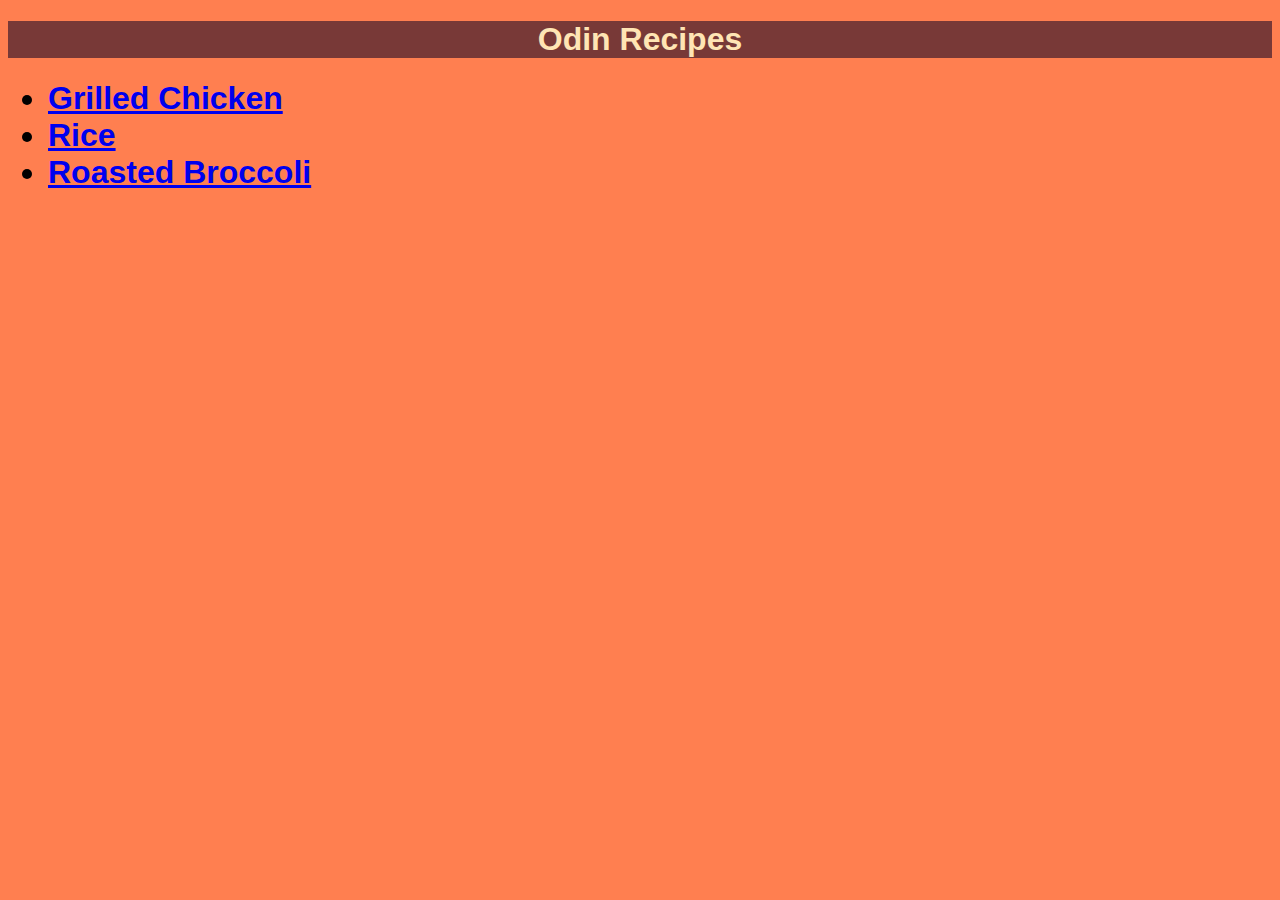
<file: index.html>
<!DOCTYPE html>
<html lang="en">
<head>
    <meta charset="UTF-8">
    <meta http-equiv="X-UA-Compatible" content="IE=edge">
    <meta name="viewport" content="width=device-width, initial-scale=1.0">
    <title>Odin Recipes</title>
    <link rel="stylesheet" href="styles.css">
</head>
<body class="body">
    <h1 class="title">Odin Recipes</h1>
    <ul>
        <li class="ulist"><a href="./recipes/grilledChicken.html">Grilled Chicken</a></li>
        <li class="ulist"><a href="./recipes/rice.html">Rice</a></li>
        <li class="ulist"><a href="./recipes/roastedBroccoli.html">Roasted Broccoli</a></li>
    </ul>
</body>
</html>
</file>
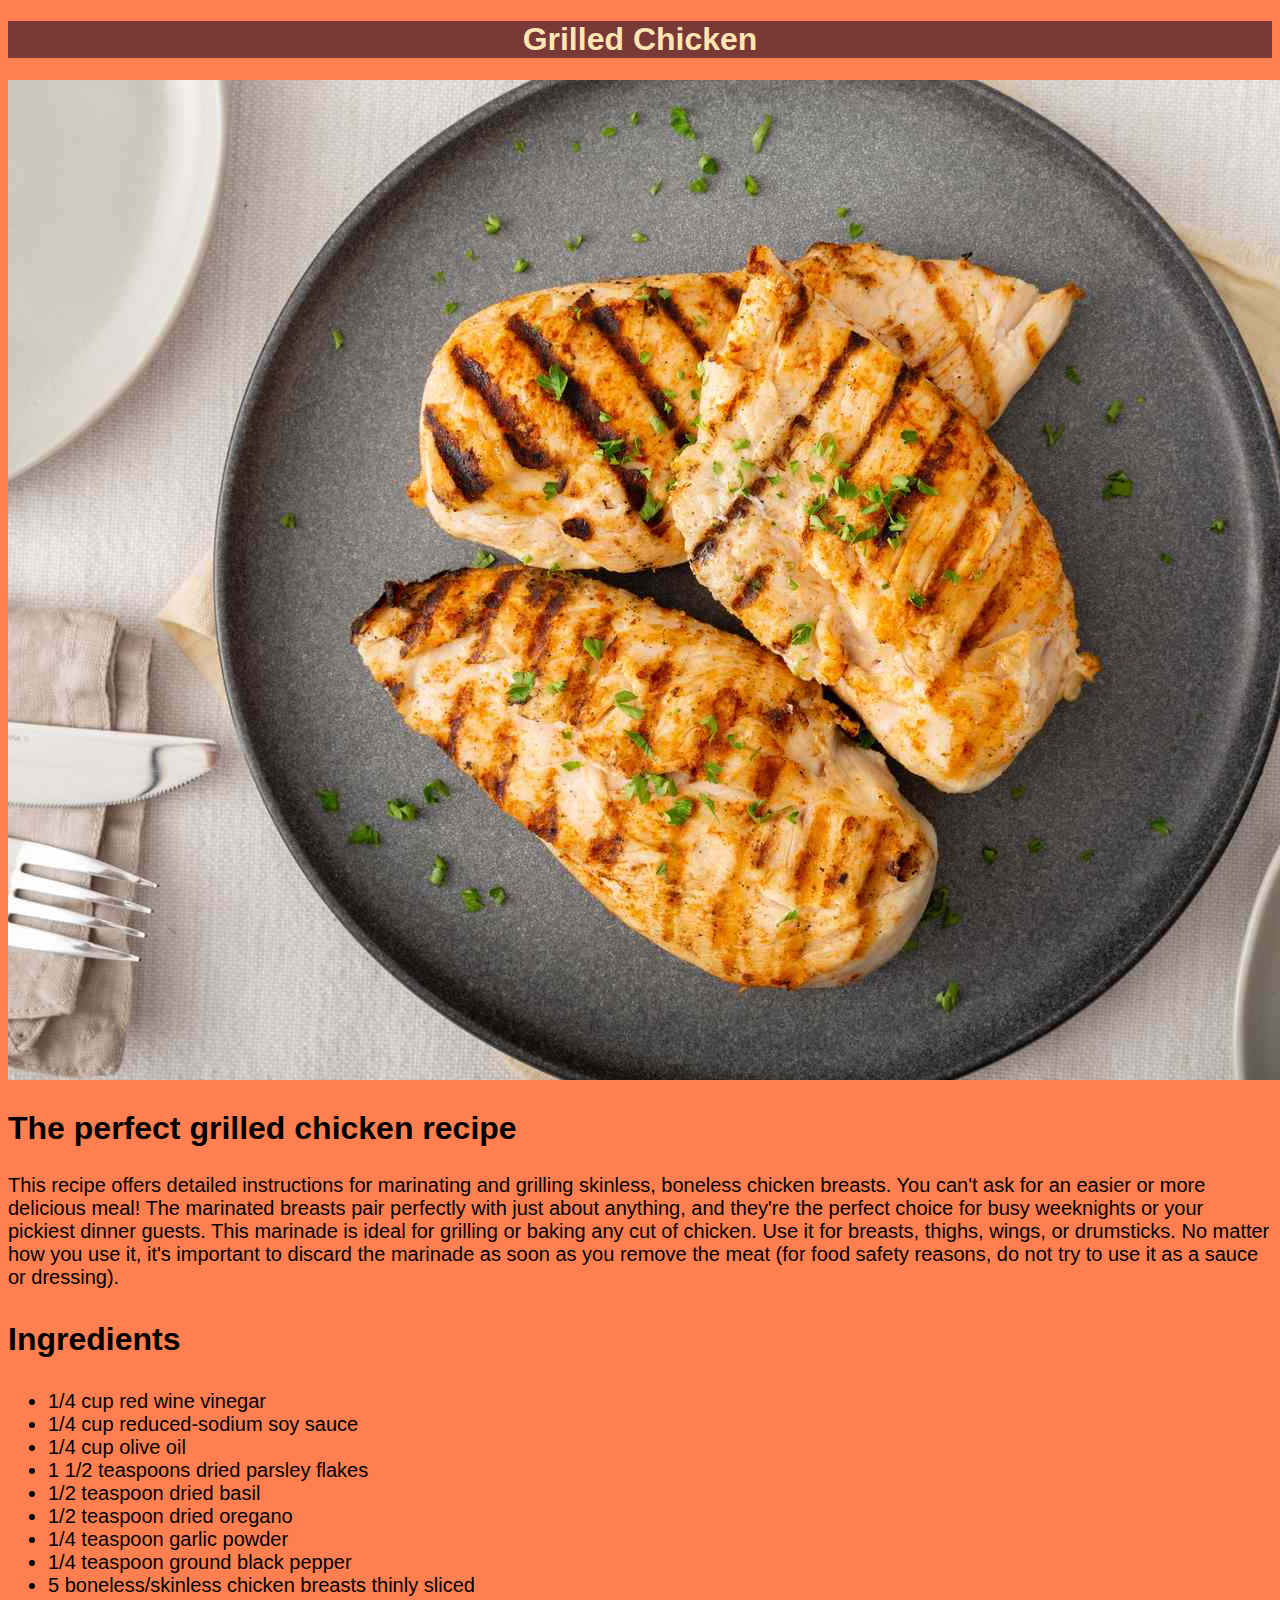
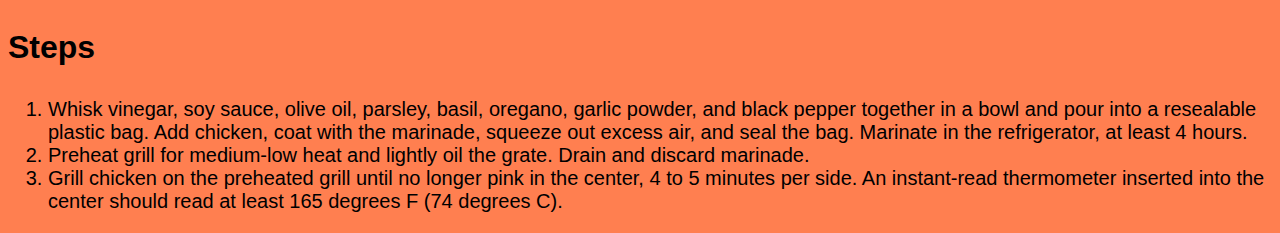
<file: recipes/grilledChicken.html>
<!DOCTYPE html>
<html lang="en">
<head>
    <meta charset="UTF-8">
    <meta http-equiv="X-UA-Compatible" content="IE=edge">
    <meta name="viewport" content="width=device-width, initial-scale=1.0">
    <title>How to make grilled chicken</title>
    <link rel="stylesheet" href="../styles.css">
</head>
<body class="body">
    <h1 class="title">Grilled Chicken</h1>
    <img src="../images/grilledchicken.jpg"></a>
    <h2 class="heading">The perfect grilled chicken recipe</h2>
    <p class="description">This recipe offers detailed instructions for marinating and grilling skinless, boneless chicken breasts. You can't ask for an easier or more delicious meal! The marinated breasts pair perfectly with just about anything, and they're the perfect choice for busy weeknights or your pickiest dinner guests.
        This marinade is ideal for grilling or baking any cut of chicken. Use it for breasts, thighs, wings, or drumsticks.
        No matter how you use it, it's important to discard the marinade as soon as you remove the meat (for food safety reasons, do not try to use it as a sauce or dressing).</p>
    <h3 class="heading">Ingredients</h3>
    <ul class="description">
        <li>1/4 cup red wine vinegar</li>
        <li>1/4 cup reduced-sodium soy sauce</li>
        <li>1/4 cup olive oil</li>
        <li>1 1/2 teaspoons dried parsley flakes</li>
        <li>1/2 teaspoon dried basil</li>
        <li>1/2 teaspoon dried oregano</li>
        <li>1/4 teaspoon garlic powder</li>
        <li>1/4 teaspoon ground black pepper</li>
        <li>5 boneless/skinless chicken breasts thinly sliced</li>
    </ul>
    <h3 class="heading">Steps</h3>
    <ol class="description">
        <li>Whisk vinegar, soy sauce, olive oil, parsley, basil, oregano, garlic powder, and black pepper together in a bowl and pour into a resealable plastic bag. Add chicken, coat with the marinade, squeeze out excess air, and seal the bag. Marinate in the refrigerator, at least 4 hours.</li>
        <li>Preheat grill for medium-low heat and lightly oil the grate. Drain and discard marinade.</li>
        <li>Grill chicken on the preheated grill until no longer pink in the center, 4 to 5 minutes per side. An instant-read thermometer inserted into the center should read at least 165 degrees F (74 degrees C).</li>
    </ol>
</body>
</html>
</file>
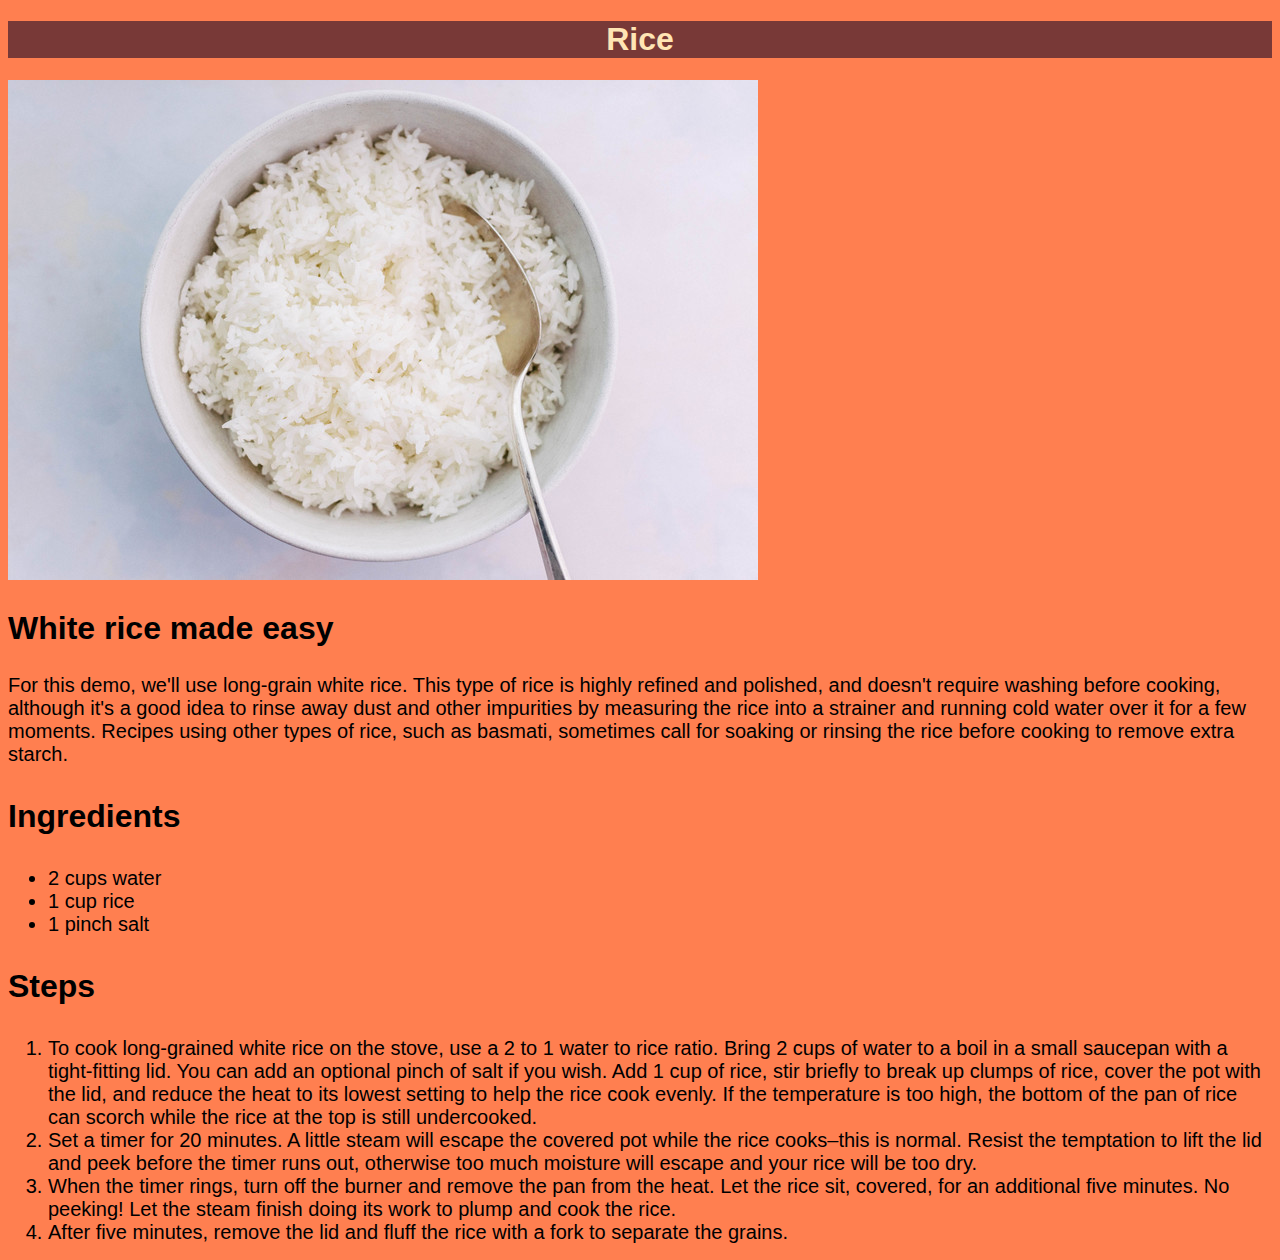
<file: recipes/rice.html>
<!DOCTYPE html>
<html lang="en">
<head>
    <meta charset="UTF-8">
    <meta http-equiv="X-UA-Compatible" content="IE=edge">
    <meta name="viewport" content="width=device-width, initial-scale=1.0">
    <title>How to make rice</title>
    <link rel="stylesheet" href="../styles.css">
</head>
<body class="body">
    <h1 class="title">Rice</h1>
    <img src="../images/rice.jpeg"></a>
    <h2 class="heading">White rice made easy</h2>
    <p class="description">For this demo, we'll use long-grain white rice. This type of rice is highly refined and polished, and doesn't require washing before cooking, although it's a good idea to rinse away dust and other impurities by measuring the rice into a strainer and running cold water over it for a few moments. Recipes using other types of rice, such as basmati, sometimes call for soaking or rinsing the rice before cooking to remove extra starch.</p>
    <h3 class="heading">Ingredients</h3>
    <ul>
        <li class="description">2 cups water</li>
        <li class="description">1 cup rice</li>
        <li class="description">1 pinch salt</li>
    </ul>
    <h3 class="heading">Steps</h3>
    <ol>
        <li class="description">To cook long-grained white rice on the stove, use a 2 to 1 water to rice ratio. Bring 2 cups of water to a boil in a small saucepan with a tight-fitting lid. You can add an optional pinch of salt if you wish. Add 1 cup of rice, stir briefly to break up clumps of rice, cover the pot with the lid, and reduce the heat to its lowest setting to help the rice cook evenly. If the temperature is too high, the bottom of the pan of rice can scorch while the rice at the top is still undercooked.</li>
        <li class="description">Set a timer for 20 minutes. A little steam will escape the covered pot while the rice cooks–this is normal. Resist the temptation to lift the lid and peek before the timer runs out, otherwise too much moisture will escape and your rice will be too dry.</li>
        <li class="description">When the timer rings, turn off the burner and remove the pan from the heat. Let the rice sit, covered, for an additional five minutes. No peeking! Let the steam finish doing its work to plump and cook the rice.</li>
        <li class="description">After five minutes, remove the lid and fluff the rice with a fork to separate the grains.</li>
    </ol>
</body>
</html>
</file>
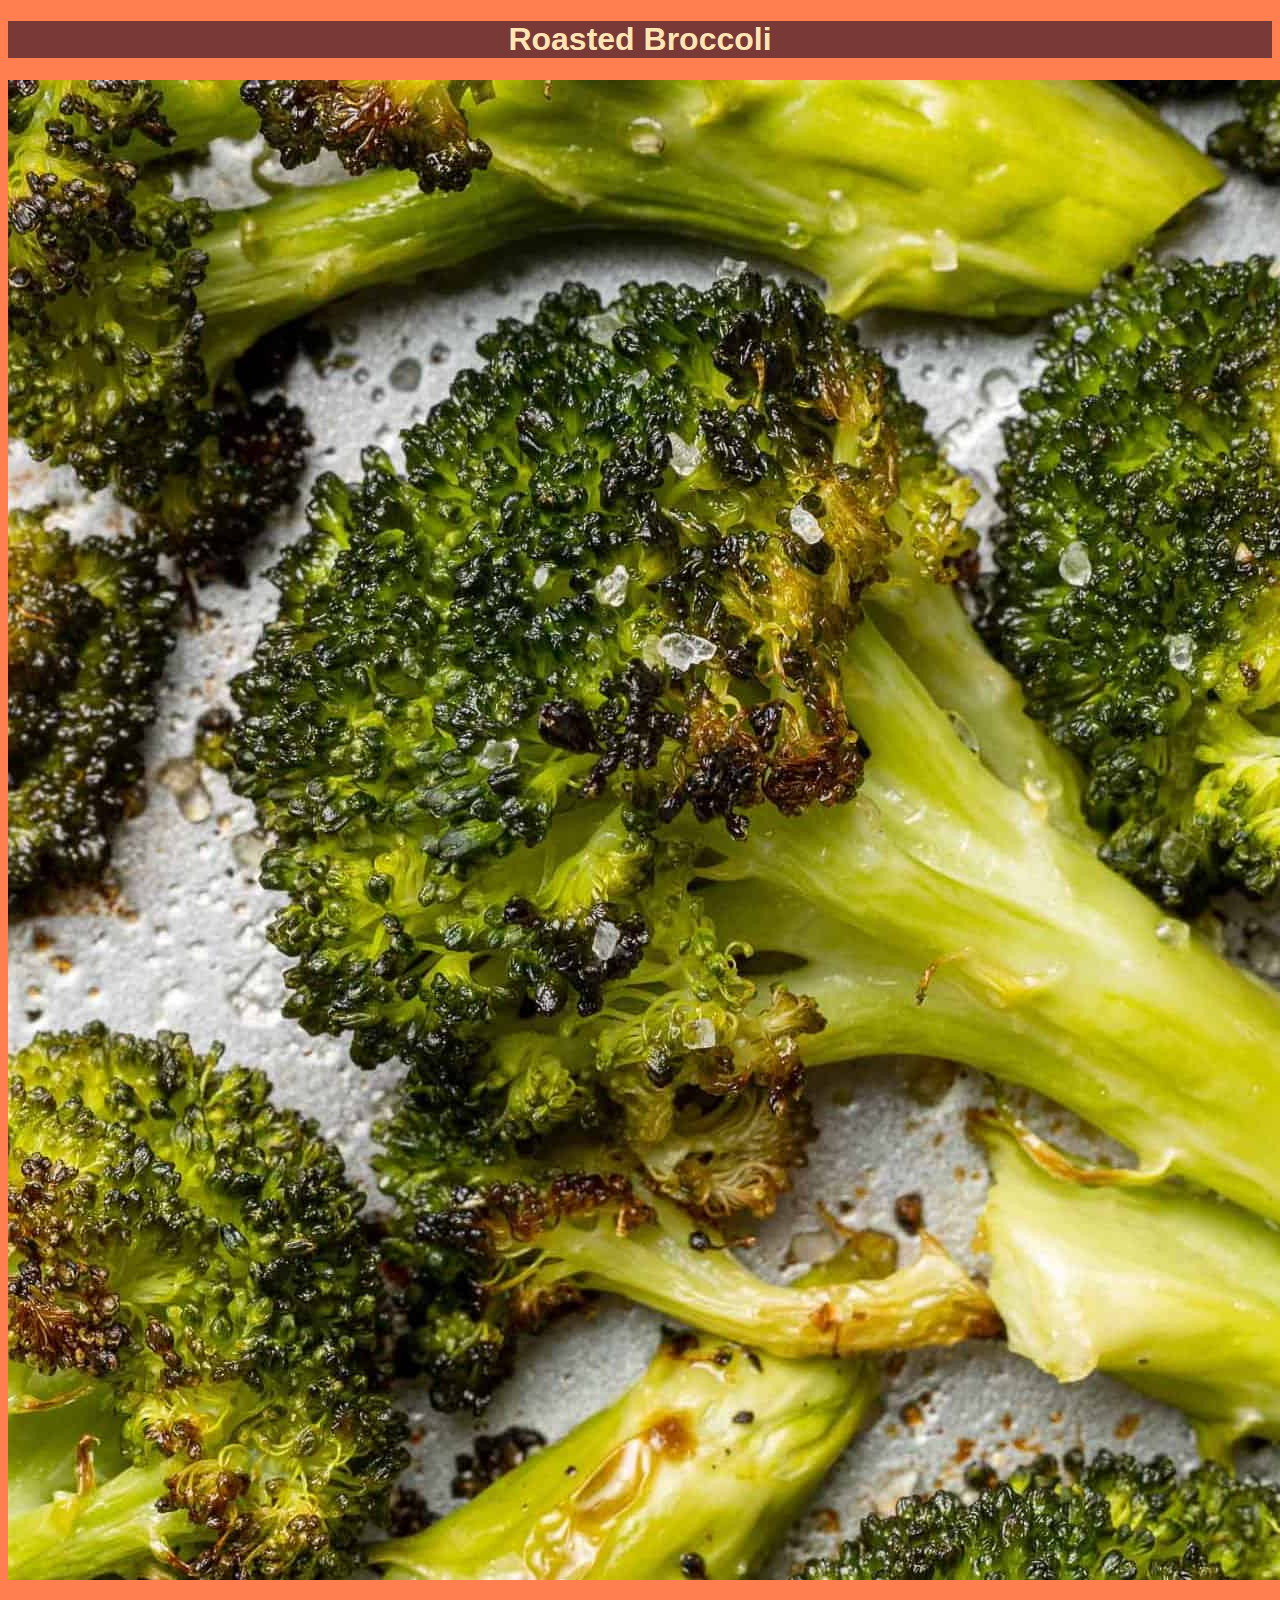
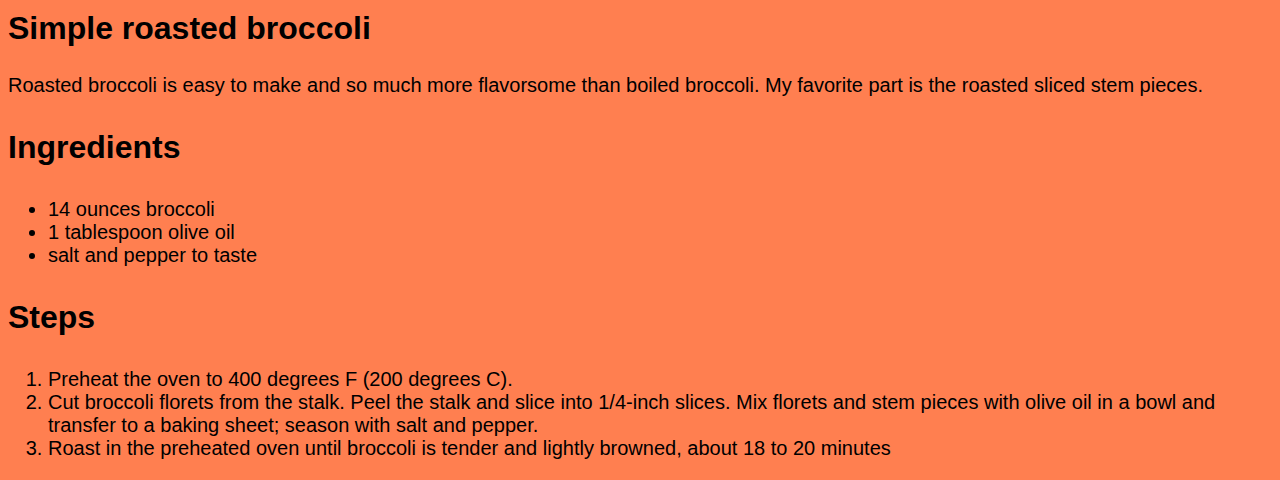
<file: recipes/roastedBroccoli.html>
<!DOCTYPE html>
<html lang="en">
<head>
    <meta charset="UTF-8">
    <meta http-equiv="X-UA-Compatible" content="IE=edge">
    <meta name="viewport" content="width=device-width, initial-scale=1.0">
    <title>How to make roasted broccoli</title>
    <link rel="stylesheet" href="../styles.css">
</head>
<body class="body">
    <h1 class="title">Roasted Broccoli</h1>
    <img src="../images/roastedbroccoli.jpg"></a>
    <h2 class="heading">Simple roasted broccoli</h2>
    <p class="description">Roasted broccoli is easy to make and so much more flavorsome than boiled broccoli. My favorite part is the roasted sliced stem pieces.</p>
    <h3 class="heading">Ingredients</h3>
    <ul class="description">
        <li>14 ounces broccoli</li>
        <li>1 tablespoon olive oil</li>
        <li>salt and pepper to taste</li>
    </ul>
    <h3 class="heading">Steps</h3>
    <ol class="description">
        <li>Preheat the oven to 400 degrees F (200 degrees C).</li>
        <li>Cut broccoli florets from the stalk. Peel the stalk and slice into 1/4-inch slices. Mix florets and stem pieces with olive oil in a bowl and transfer to a baking sheet; season with salt and pepper.</li>
        <li>Roast in the preheated oven until broccoli is tender and lightly browned, about 18 to 20 minutes</li>
    </ol> 
</body>
</html>
</file>
<file: styles.css>
.title { 
    background-color: rgb(120, 57, 55);
    color: rgb(255, 229, 180);
    text-align: center;
}
.body {
    background-color: coral;
}
.heading,
.title,
.ulist {
    font-family: 'Franklin Gothic Medium', 'Arial Narrow', Arial, sans-serif;
    font-size: 32px;
    font-weight: 800;
}
.description {
    font-family: 'Franklin Gothic Medium', 'Arial Narrow', Arial, sans-serif;
    font-size: 20px;
}
</file>
